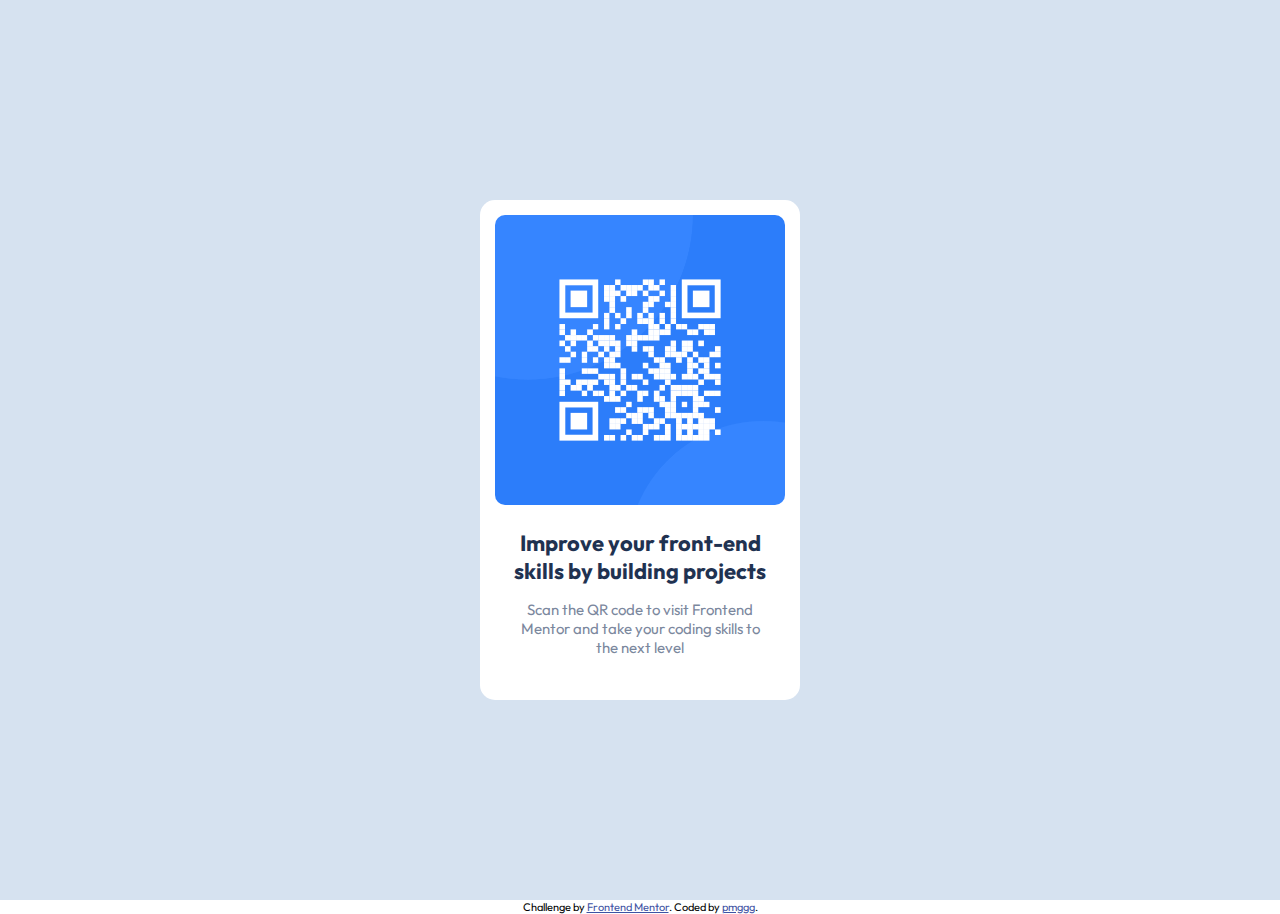
<file: index.html>
<!DOCTYPE html>
<html lang="en">
<head>
  <meta charset="UTF-8">
  <meta name="viewport" content="width=device-width, initial-scale=1.0"> <!-- displays site properly based on user's device -->

  <link rel="icon" type="image/png" sizes="32x32" href="./images/favicon-32x32.png">
  <link rel="stylesheet" href="style.css">
  <title>Frontend Mentor | QR code component</title>

  <!-- Feel free to remove these styles or customise in your own stylesheet 👍 -->
  <style>
    .attribution { font-size: 11px; text-align: center; }
    .attribution a { color: hsl(228, 45%, 44%); }
  </style>
</head>
<body>
  <div class="container">
    <div class="qr">
        <div class="qr__container">
    <img src="/images/image-qr-code.png" alt="qr code" class="qr__code">
    <h2>Improve your front-end skills by building projects</h2>
    <p>Scan the QR code to visit Frontend Mentor and take your coding skills to the next level</p>
        </div>
    </div>
  </div>

  <div class="attribution">
    Challenge by <a href="https://www.frontendmentor.io?ref=challenge" target="_blank">Frontend Mentor</a>. 
    Coded by <a href="#">pmggg</a>.
  </div>
</body>
</html>
</file>
<file: style.css>
@import url('https://fonts.googleapis.com/css2?family=Outfit:wght@400;700&display=swap');

* {
    box-sizing: border-box;
    margin: 0;
    padding: 0;
    font-family: 'Outfit', sans-serif;
}

.container {
    background: hsl(212, 45%, 89%); 
    height: 100vh;
    display: flex;
    justify-content: center;
    align-items: center;
}

.qr {
    background-color: hsl(0, 0%, 100%);
    border-radius: 15px;
    height: 500px;
    width: 320px;
    padding: 15px;
}

.qr__container {
    display: flex;
    flex-direction: column;
    justify-content: center;
    align-items: center;
    text-align: center;
}
 
img {
    height: 100%;
    width: 100%;
    border-radius: 10px;
}

h2 {
    margin-top: 24px;
    font-size: 22px;
    font-weight: bold;
    color: hsl(218, 44%, 22%);
}

p {
    font-size: 15px;
    color: hsl(220, 15%, 55%);
    padding: 15px;
}

@media screen and (max-width: 375px) {
    .container {
        width: 100%;
        margin: 0 auto;
    }
}
</file>
